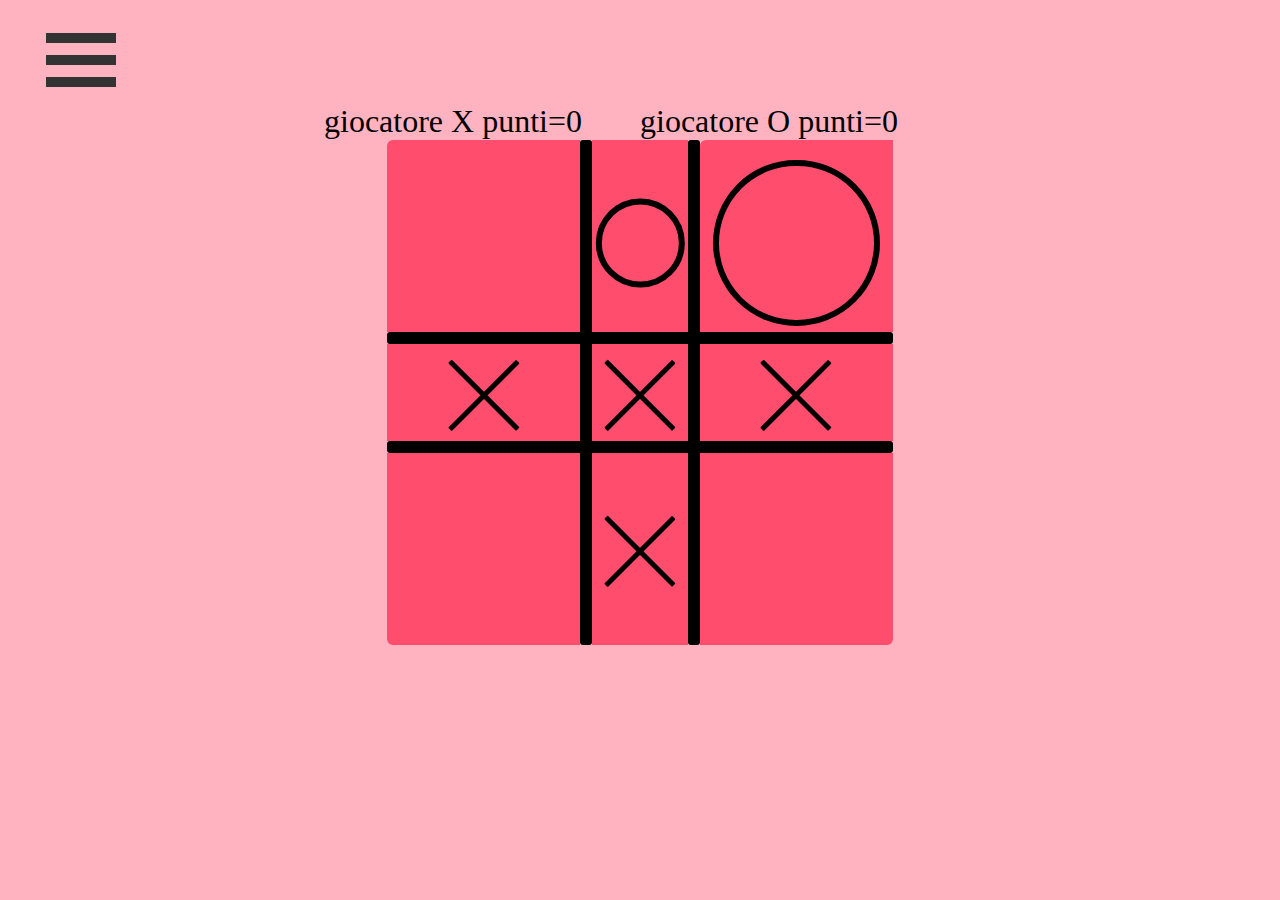
<file: src/index.html>
<!DOCTYPE html>
<html lang="en">
<head>
    <meta charset="UTF-8">
    <meta http-equiv="X-UA-Compatible" content="IE=edge">
    <meta name="viewport" content="width=device-width, initial-scale=1.0">
    <title>Document</title>
    <link rel="stylesheet" href="style.css">
    <style>
        .line {
            background-color: black;
            height: 5px;
            width: 100%;
            border-radius: 1px;
            margin: auto;  
        }

        .cross {
            margin-top: 50%;
        }

        #line-a {
            transform: rotate(45deg);
        }

        #line-b {
            transform: translateY(-100%) rotate(-45deg);

        }

        .circle {
            border-radius: 50%;
            border: black 6px solid;
            background-color: #ff4d6d;
            width: 80%;
            height: 80%;
            margin: auto;
            transform: translateY(12%);
        }
    </style>
</head>
<body>
    <div class="container" onclick="menu(this)">
        <div class="bar1"></div>
        <div class="bar2"></div>
        <div class="bar3"></div>
    </div>
    <div class="giocatori">
        <div></div>
        <div  id="giocatore1"> giocatore X punti=0</div >
        <div  id="giocatore2"> giocatore O punti=0</div>
        <div></div>
    </div>
    <div id="grid-container">
        <!-- Prima riga -->
        <div class="grid-item board-item corner-up-left" onclick="play(0,0)"></div>

        <div class="grid-item gap-item gap-top">
          <div></div>
        </div>

        <div class="grid-item board-item " onclick="play(0,1)">
            <div class="middle-board">
                <div class="circle"></div>
            </div>
        </div>

        <div class="grid-item gap-item gap-top"><div></div></div>

        <div class="grid-item board-item corner-up-left" onclick="play(0,2)">
            <div class="circle"></div>
        </div>
          <!-- Seconda riga (gap)-->
        <div class="grid-item gap-item gap-left"><div></div></div>
        <div class="grid-item gap-item gap-center"></div>
        <div class="grid-item gap-item gap-center"></div>
        <div class="grid-item gap-item gap-center"></div>
        <div class="grid-item gap-item gap-right">
            <div></div>
        </div>
      
        <!-- Terza riga -->
        <div class="grid-item board-item" onclick="play(1,0)">
            <div class="middle-board-3riga">
                <div class="cross">
                    <div class="line" id="line-a"></div>
                    <div class="line" id="line-b"></div>
                </div>
            </div>
        </div>

        <div class="grid-item gap-item gap-center"></div>

        <div class="grid-item board-item" onclick="play(1,1)">
            <div class="middle-board">
                <div class="cross">
                    <div class="line" id="line-a"></div>
                    <div class="line" id="line-b"></div>
                </div>
            </div>
        </div>

        <div class="grid-item gap-item gap-center"></div>

        <div class="grid-item board-item" onclick="play(1,2)">
            <div class="middle-board-3riga">
                <div class="cross">
                    <div class="line" id="line-a"></div>
                    <div class="line" id="line-b"></div>
                </div>
            </div>
        </div>
        <!-- Quarta riga (gap) -->
        <div class="grid-item gap-item gap-left">
            <div></div>
        </div>
        <div class="grid-item gap-item gap-center"></div>
        <div class="grid-item gap-item gap-center"></div>
        <div class="grid-item gap-item gap-center"></div>
        <div class="grid-item gap-item gap-right">
            <div></div>
        </div>
      
        <!-- Quinta riga -->
        <div class="grid-item board-item corner-down-left" onclick="play(2,0)"></div>

        <div class="grid-item gap-item gap-bottom">
            <div></div>
        </div>
        <div class="grid-item board-item" onclick="play(2,1)">
            <div class="middle-board">
                <div class="cross">
                    <div class="line" id="line-a"></div>
                    <div class="line" id="line-b"></div>
                </div>
            </div>
        </div>

        <div class="grid-item gap-item gap-bottom">
            <div></div>
        </div>

        <div class="grid-item board-item corner-down-right" onclick="play(2,2)"></div>
      
    </div>
    <script src="script.js"></script>
</body>
</html>
</file>
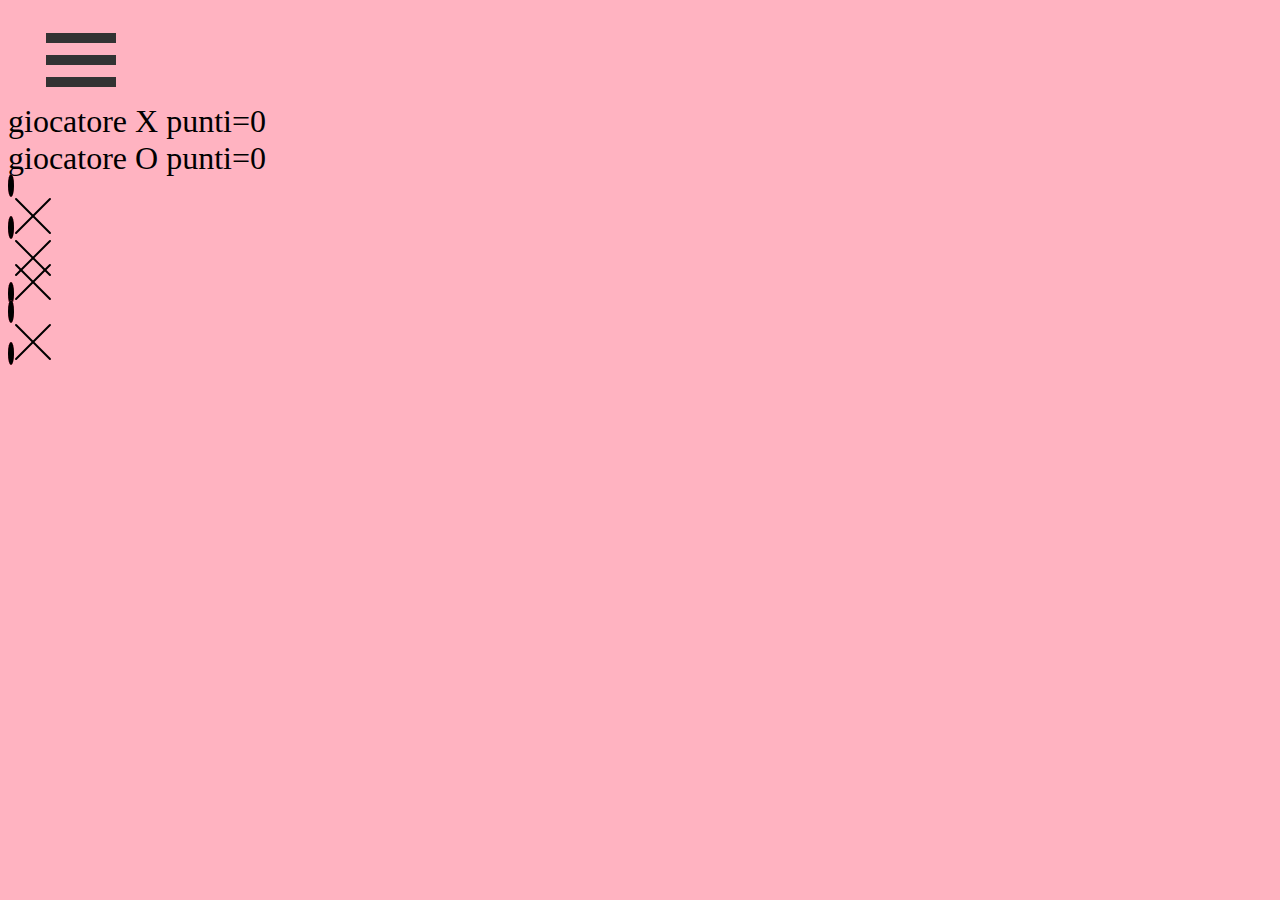
<file: src/tris.html>
<!DOCTYPE html>
<html lang="en">
<head>
    <meta charset="UTF-8">
    <meta http-equiv="X-UA-Compatible" content="IE=edge">
    <meta name="viewport" content="width=device-width, initial-scale=1.0">
    <title>Document</title>
    <link rel="stylesheet" href="style.css">
    <style>
        .line {
            background-color: black;
            height: 2px;
            width: 50px;
            border-radius: 1px;
        }

        .cross {
            margin-top: 20px;
        }

        #line-a {
            transform: rotate(45deg);
        }

        #line-b {
            transform: translateY(-100%) rotate(-45deg);

        }

        .circle {
            border-radius: 50%;
            border: black 3px solid;
            background-color: #ff4d6d;
            width: 40%;
            height: 40%;
        }
    </style>
</head>
<body>
    <div class="container" onclick="myFunction(this)">
        <div class="bar1"></div>
        <div class="bar2"></div>
        <div class="bar3"></div>
    </div>
    <div class="giocatori" id="giocatore1"> giocatore X punti=0</div ><div class="giocatori" id="giocatore2"> giocatore O punti=0</div>
    <div class="grid-container">
          <div class="grid-item" onclick="play(0,0)"><span class="circle"></span></div>
          <div class="grid-item" onclick="play(0,1)"><span> <div class="cross"> <div class="line" id="line-a"> </div > <div class="line" id="line-b"> </div></div></span></div>
          <div class="grid-item" onclick="play(0,2)"><span class="circle"></span></div>
          <div class="grid-item "onclick="play(1,0)"><span> <div class="cross"> <div class="line" id="line-a"> </div > <div class="line" id="line-b"> </div></div></span></div>
          <div class="grid-item" onclick="play(1,1)"><span><div class="cross"> <div class="line" id="line-a"> </div > <div class="line" id="line-b"> </div></div></span></div>
          <div class="grid-item" onclick="play(1,2)"><span class="circle"></span></div>
          <div class="grid-item" onclick="play(2,0)"><span class="circle"></span></div>
          <div class="grid-item" onclick="play(2,1)"><span> <div class="cross"> <div class="line" id="line-a"> </div > <div class="line" id="line-b"> </div></div></span></div>
          <div class="grid-item" onclick="play(2,2)"><span class="circle"></span></div>
      </div>
      <script src="myscript.js"></script>
</body>
</html>
</file>
<file: src/style.css>
body{
    background-color: #ffb3c1;
}

.container {
    display: inline-block;
    cursor: pointer;
    margin-left: 3%;
    margin-top: 1%;
  }
  
  .bar1, .bar2, .bar3 {
    width: 70px;
    height: 10px;
    background-color: #333;
    margin: 12px 0;
    transition: 0.4s;
  }
  
  /* Rotate first bar */
  .change .bar1 {
    -webkit-transform: rotate(-45deg) translate(-9px, 6px) ;
    transform: rotate(-45deg) translate(-9px, 6px) ;
  }
  
  /* Fade out the second bar */
  .change .bar2 {
    opacity: 0;
  }
  
  /* Rotate last bar */
  .change .bar3 {
    -webkit-transform: rotate(45deg) translate(-8px, -8px) ;
    transform: rotate(45deg) translate(-8px, -8px) ;
  }
  .giocatori{
    display: grid;
    grid-template-columns: 1fr 1fr 1fr 1fr;
    font-size: 30px;
    font-size: 2.5vw;
  }

  #grid-container {
    display: grid;
    grid-template-columns: 2fr 12px 1fr 12px 2fr;
    grid-template-rows: 2fr 12px 1fr 12px 2fr;
    width: 40%;
  /*   background-color: red; */
    margin: 0 auto;
    min-width: 500px;
    min-width: 350px;
  }
  .middle-board{
    margin: 0;
    position: absolute;
    top: 50%;
    left: 50%;
    aspect-ratio: 1;
    -ms-transform: translate(-50%, -50%);
    transform: translate(-50%, -50%);
    width: 100%;
  }
  .middle-board-3riga{
    margin: 0;
    position: absolute;
    top: 50%;
    left: 50%;
    aspect-ratio: 1;
    -ms-transform: translate(-50%, -50%);
    transform: translate(-50%, -50%);
    width: 50%;
  }
  
  .board-item {
    overflow: hidden;
    background-color:#ff4d6d;
    position: relative;

  }
  .corner-up-right{
    border-top-right-radius: 6px;
    aspect-ratio: 1;
  }
  .corner-down-right{
    border-bottom-right-radius: 6px;
    aspect-ratio: 1;
  }
  .corner-up-left{
    border-top-left-radius: 6px;
    aspect-ratio: 1;
  }
  .corner-down-left{
    border-bottom-left-radius: 6px;
    aspect-ratio: 1;
  }
  
  .gap-item {
  /*   background-color: orange; */
    position: relative;
  }
  
  .gap-top > div {
    background-color: black;
    width: 100%;
    height: 100%;
    border-top-right-radius: 3px;
    border-top-left-radius: 3px;
  }
  
  .gap-left > div {
    background-color: black;
    width: 100%;
    height: 100%;
    border-top-left-radius: 3px;
    border-bottom-left-radius: 3px;
  }
  .gap-right > div {
    position:absolute;
    right:0;
    background-color: black;
    width: 100%;
    height: 100%;
    border-top-right-radius: 3px;
    border-bottom-right-radius: 3px;
  }
  .gap-bottom > div {
    position:absolute;
    background-color: black;
    width: 100%;
    height: 100%;
    border-bottom-right-radius: 3px;
    border-bottom-left-radius: 3px;
    bottom: 0;
  }
  .gap-center{
    background-color: black;
  }
</file>
